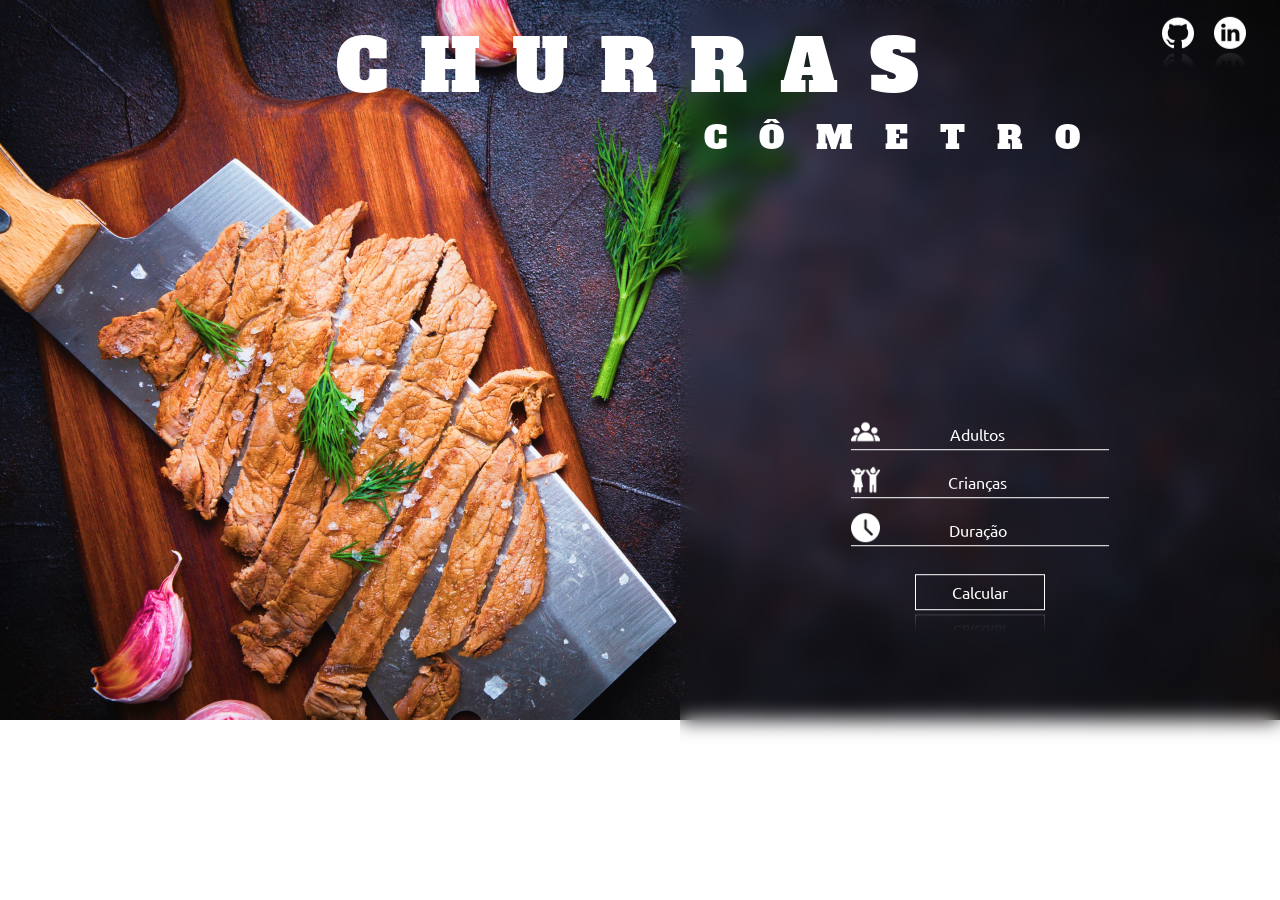
<file: index.html>
<!DOCTYPE html>
<html lang="en">
<head>
    <meta charset="UTF-8">
    <meta http-equiv="X-UA-Compatible" content="IE=edge">
    <meta name="viewport" content="width=device-width, initial-scale=1.0">
    <title>Churrascômetro</title>
    <link rel="shortcut icon" href="./assets/favicon.png" type="image/x-icon">
    <link rel="stylesheet" href="./css/default.css">
    <link rel="stylesheet" href="./css/style.css">
    <link rel="stylesheet" href="./css/keyframes.css">
    <link rel="stylesheet" href="./css/mediaqueries.css">
</head>
<body>
    <main>
        <div id="main-blur-bg">
            <div class="main-blur-content">              
                <header>
                    <h1 class="title">Churras</h1>
                    <h2 class="title">cômetro</h2>
                    <ul id="icon-list">
                        <li><a href="https://github.com/JuniorMacedo91" target="_blank"><img src="./assets/github.png" alt="Github Icon"></a></li>
                        <li><a href="https://www.linkedin.com/in/osmar-m/" target="_blank"><li><img src="./assets/linkedin.png" alt="Linkedin Icon"></a></li>
                    </ul>
                </header>
                <section id="form-wrapper">
                    <div id="form-content">
                        <input type="number" name="adultNumber" id="adultNumber" placeholder="Adultos" required>          
                        <input type="number" name="kidsNumber" id="kidsNumber" placeholder="Crianças" required>           
                        <input type="number" name="duration" id="duration" placeholder="Duração" required>
                        <button id="btn-calc">Calcular</button>
                    </div>
                </section>
                <section id="result-box"></section>
            </div>
        </div>
    </main>
</body>
<script src="./script.js"></script>
</html>
</file>
<file: css/default.css>
@import url('https://fonts.googleapis.com/css2?family=Alfa+Slab+One&family=Ubuntu:wght@300&display=swap');

*{
    margin: 0;
    padding: 0;
    box-sizing: border-box;
    list-style: none;
    text-decoration: none;
    outline: none;
    color: white;
    font-family: 'Ubuntu', sans-serif;
}

main{
    position: relative;
    display: flex;
    justify-content: center;
    width: 100%;
    height: 100vh;
    background: url(../assets/bg-pic.png) no-repeat top;
}

#main-blur-bg{
    position: absolute;
    display: grid;
    place-items: center;
    width: 100%;
    height: 100%;
    right: 0;
    backdrop-filter: blur(10px);
    -webkit-backdrop-filter: blur(10px);
}

#main-blur-bg::before{
    content: url(../assets/loading-gif.gif);
    position: absolute;
    transform: scale(1.2);
    filter: brightness(10);
}

.main-blur-content{
    position: relative;
    display: flex;
    justify-content: space-between;
    align-items: center;
    flex-direction: column;
    width: 100%;
    height: 100%;
    padding: 1.5rem;
}

#form-wrapper{
    display: flex;
    justify-content: center;
}

#result-box{
    width: 100%;
    display: flex;
    justify-content: space-around;
}

header, #form-wrapper{
    opacity: 0;
}
</file>
<file: css/style.css>
header{width: 100%;}

.title{
    font-family: 'Alfa Slab One', cursive;
    text-transform: uppercase;
    letter-spacing: 2rem;
    font-weight: lighter;
}

h1{
    font-size: 4.5rem;
    margin-left: -23rem;
}

h2{font-size: 2rem;}

ul{
    position: absolute;
    display: flex;
    top: 0;
    right: 0;
}

#icon-list img{
    width: 2rem;
    margin: 0px 10px;
    -webkit-box-reflect: below 4px linear-gradient(to top, rgba(0, 0, 0, 0.1), transparent, transparent);
    transition: ease .2s;
}

#icon-list img:hover{transform: scale(1.1);}

#form-content{
    display: grid;
    place-items: center;
}

#form-content input{
    margin-bottom: 12px;
    padding: 10px 0 5px 10px;
    font-size:1rem;
    text-align: center;
    border: none;
    border-bottom: 1px solid white;
    background-color: transparent;
}

::placeholder{color: white;}

#adultNumber{
    background: url(../assets/adults.png) no-repeat left ;
    background-size: 1.8rem;
}

#kidsNumber{
    background: url(../assets/children.png) no-repeat left  ;
    background-size: 1.8rem;
}

#duration{
    background: url(../assets/clock.png) no-repeat left ;
    background-size: 1.8rem;
}

#btn-calc{
    width: 130px;
    margin-top: 1rem;
    padding: 7px;
    font-size: 1rem;
    background-color: transparent;
    border: 1px solid white;
    -webkit-box-reflect: below 4px linear-gradient(to top, rgba(0, 0, 0, 0.2), transparent, transparent);
    cursor: pointer;
    transition: ease .2s;
}

#btn-calc:hover{
    transform: scale(1.04);
    background:#fff;
    color: black;
    font-weight: bolder;
}

.result-content{
    position: relative;
    width: 130px;
    height: 130px;
    margin-bottom: 2rem;
    background-color: rgba(198, 198, 198, 0.4);
    border: 2px solid white;
    border-radius: 20%;
}

.result-content img{
    width: 5rem;
    transform: translate(60px, -30px);
}

.result-content p{
    font-size: 2rem;
    line-height: 100px;
    text-align: center;
}
</file>
<file: css/keyframes.css>
/*Effect for home page*/
#main-blur-bg{ animation: bgBlur 2s forwards 4s}

@keyframes bgBlur {
    to{width: 600px;}
}


/*Effect for loading page*/
#main-blur-bg::before{animation: loading 2s forwards 3s}

@keyframes loading {
    to{opacity: 0}
}

/*Effect for content page*/
header {
    animation: showContent .2s forwards 6s ;
}

#form-wrapper{
    animation: showContent .3s forwards 7s;
}

@keyframes showContent {
    to{
        transform: translateY(-5%);
        opacity: 1;
    }
}


/*Effect for Ipad*/
@keyframes bgBlur-Ipad {
    to{height: 65%}
}

/*Effect for Smartphone*/
@keyframes bgBlur-phone {
    to{height: 75%}
}
</file>
<file: css/mediaqueries.css>
@media screen and (max-width:768px) {

    main{
        background-size: cover;
        display: grid;
        place-items: center;
    }

    #main-blur-bg{
        width: 100%;
        animation: bgBlur-Ipad 2s forwards 4s;
    }

    header{
       margin-top: -6rem;
       text-align: center;
    }

    h1{
        font-size: 3.5rem;
        margin-top: 1.5rem;
        margin-left: 0;
    }

    .result-content{
        width: 110px;
        height: 110px;
    }

    .result-content img{
        width: 4rem;
        transform: translate(60px, -40px);
    }

    .result-content p{
        font-size: 1.8rem;
    }
}

@media screen and (max-width:420px){

    #main-blur-bg::before{
        position: absolute;
        content: url(../assets/loading-gif.gif);
        transform: scale(.6);
    }

    #main-blur-bg{
        width: 100%;
        animation: bgBlur-phone 2s forwards 4s;
    }

    header{
       margin-top: -4rem;
    }

    .title{
        letter-spacing: 1rem;
    }

    h1{
        font-size: 1.8rem;
        margin-top: 1.5rem;
        margin-left: 0;
    }
    
    h2{
        font-size: 1.2rem;
    }

    #icon-list{
        margin-top: -1rem;
    }

    #icon-list img{
        width: 1.5rem;
        margin: 0px 5px;
    }

    #btn-calc{
        width: 100px;
        padding: 5px;
    }

    .result-content{
        width: 90px;
        height: 90px;
    }

    .result-content img{
        width: 3rem;
        transform: translate(50px, -20px);
    }

    .result-content p{
        font-size: 1.2rem;
        line-height: 70px;
    }
}
</file>
